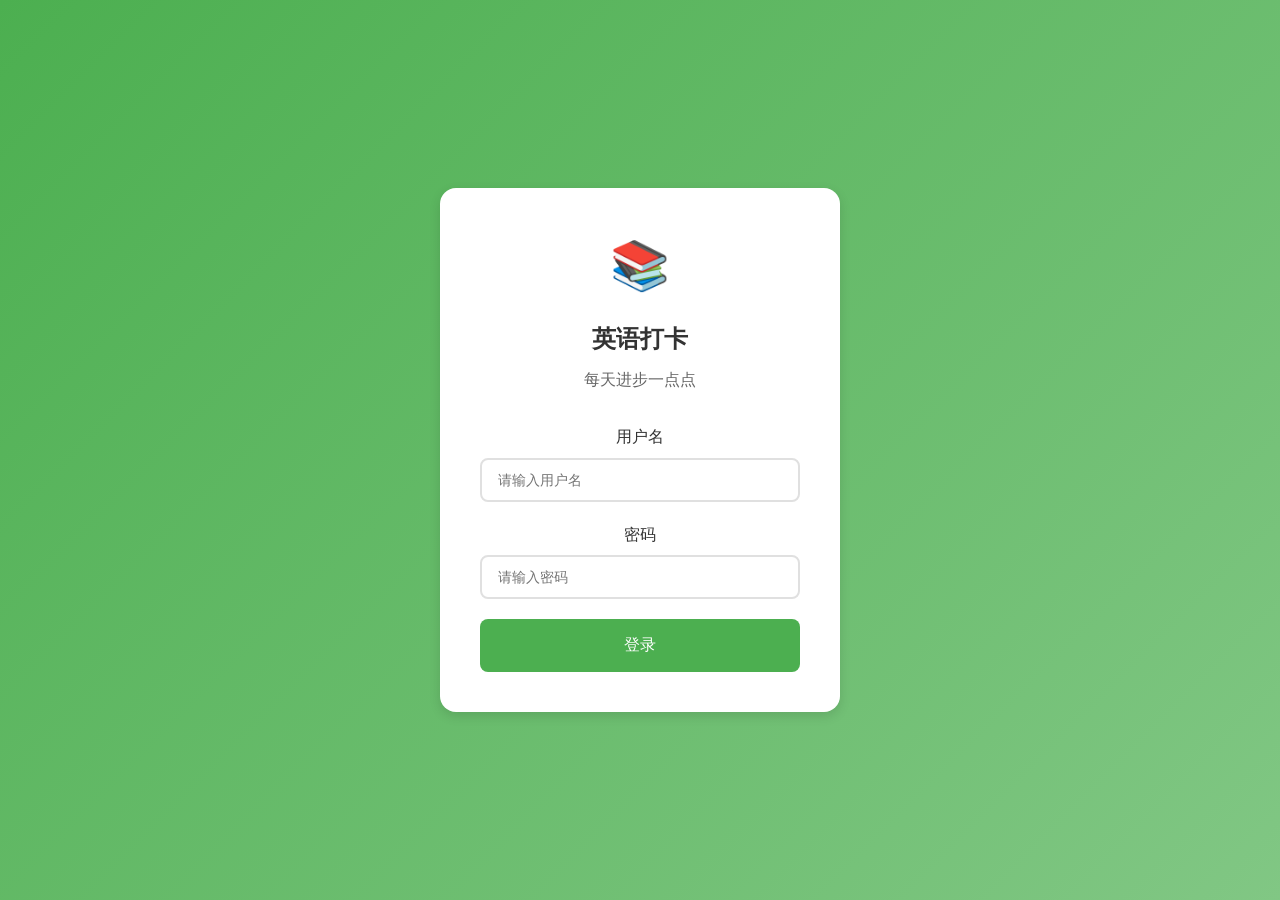
<file: admin.html>
<!DOCTYPE html>
<html lang="zh-CN">
<head>
    <meta charset="UTF-8">
    <meta name="viewport" content="width=device-width, initial-scale=1.0">
    <title>管理后台 - 英语打卡</title>
    <link rel="stylesheet" href="css/style.css">
</head>
<body>
    <!-- 导航栏 -->
    <nav class="navbar">
        <a href="index.html" class="navbar-brand">
            <span class="icon">📚</span>
            <span>英语打卡</span>
        </a>
        
        <ul class="navbar-menu">
            <li><a href="index.html">今日学习</a></li>
            <li><a href="admin.html" class="active">管理后台</a></li>
        </ul>
        
        <div class="navbar-user">
            <div class="navbar-avatar">A</div>
            <div class="navbar-dropdown">
                <a href="profile.html">👤 个人中心</a>
                <a href="#" onclick="App.logout(); return false;" class="danger">🚪 退出登录</a>
            </div>
        </div>
        
        <div class="hamburger">
            <span></span>
            <span></span>
            <span></span>
        </div>
    </nav>
    
    <!-- 管理后台布局 -->
    <div class="admin-layout">
        <!-- 侧边栏 -->
        <aside class="admin-sidebar">
            <ul class="admin-nav">
                <li>
                    <a href="admin.html" class="active">
                        <span class="icon">👥</span>
                        <span>用户管理</span>
                    </a>
                </li>
                <li>
                    <a href="index.html">
                        <span class="icon">🏠</span>
                        <span>返回首页</span>
                    </a>
                </li>
            </ul>
        </aside>
        
        <!-- 主内容区 -->
        <main class="admin-content">
            <div class="card">
                <div class="card-header">
                    <h1 class="card-title">👥 用户管理</h1>
                </div>
                
                <!-- 操作栏 -->
                <div class="search-bar">
                    <input type="text" class="form-input search-input" placeholder="搜索用户名或昵称...">
                    <button class="btn btn-primary add-user-btn">添加用户</button>
                </div>
                
                <!-- 用户表格 -->
                <div class="table-container">
                    <table class="table user-table">
                        <thead>
                            <tr>
                                <th>序号</th>
                                <th>用户名</th>
                                <th>昵称</th>
                                <th>部门</th>
                                <th>连续天数</th>
                                <th>总天数</th>
                                <th>操作</th>
                            </tr>
                        </thead>
                        <tbody>
                            <!-- 动态渲染 -->
                        </tbody>
                    </table>
                </div>
            </div>
        </main>
    </div>
    
    <!-- 添加/编辑用户弹窗 -->
    <div class="modal-overlay user-modal">
        <div class="modal">
            <div class="modal-header">
                <h3 class="modal-title">添加用户</h3>
                <button class="modal-close" onclick="AdminPage.hideUserModal()">&times;</button>
            </div>
            <form onsubmit="event.preventDefault(); AdminPage.saveUser();">
                <input type="hidden" name="id">
                
                <div class="form-group">
                    <label class="form-label">用户名 *</label>
                    <input type="text" name="username" class="form-input" placeholder="请输入用户名" required>
                </div>
                
                <div class="form-group">
                    <label class="form-label">昵称 *</label>
                    <input type="text" name="nickname" class="form-input" placeholder="请输入昵称" required>
                </div>
                
                <div class="form-group">
                    <label class="form-label">工号</label>
                    <input type="text" name="workNo" class="form-input" placeholder="请输入工号">
                </div>
                
                <div class="form-group">
                    <label class="form-label">部门</label>
                    <input type="text" name="department" class="form-input" placeholder="请输入部门">
                </div>
                
                <div class="form-group">
                    <label class="form-label">初始密码</label>
                    <input type="password" name="password" class="form-input" placeholder="留空则默认为123456">
                </div>
                
                <div class="modal-footer">
                    <button type="button" class="btn btn-outline" onclick="AdminPage.hideUserModal()">取消</button>
                    <button type="submit" class="btn btn-primary">确定</button>
                </div>
            </form>
        </div>
    </div>
    
    <div class="toast"></div>
    
    <script src="js/data.js"></script>
    <script src="js/app.js"></script>
</body>
</html>
</file>
<file: css/style.css>
/* ============================================
   英语打卡 - 样式文件
   主色调：#4CAF50（绿色）
   ============================================ */

/* CSS 变量 */
:root {
    --primary-color: #4CAF50;
    --primary-light: #81C784;
    --primary-dark: #388E3C;
    --secondary-color: #2196F3;
    --accent-color: #FF9800;
    --danger-color: #F44336;
    --background-color: #f5f7fa;
    --card-background: #ffffff;
    --text-primary: #333333;
    --text-secondary: #666666;
    --text-light: #999999;
    --border-color: #e0e0e0;
    --shadow-light: 0 2px 8px rgba(0, 0, 0, 0.08);
    --shadow-medium: 0 4px 12px rgba(0, 0, 0, 0.12);
    --border-radius-sm: 8px;
    --border-radius-md: 12px;
    --border-radius-lg: 16px;
    --nav-height: 56px;
    --max-width: 1200px;
}

/* 重置样式 */
* {
    margin: 0;
    padding: 0;
    box-sizing: border-box;
}

body {
    font-family: -apple-system, BlinkMacSystemFont, 'Segoe UI', Roboto, 'Helvetica Neue', Arial, sans-serif;
    background-color: var(--background-color);
    color: var(--text-primary);
    line-height: 1.6;
    min-height: 100vh;
}

/* 导航栏 */
.navbar {
    position: fixed;
    top: 0;
    left: 0;
    right: 0;
    height: var(--nav-height);
    background: var(--card-background);
    box-shadow: var(--shadow-light);
    z-index: 1000;
    display: flex;
    align-items: center;
    justify-content: space-between;
    padding: 0 24px;
}

.navbar-brand {
    display: flex;
    align-items: center;
    gap: 8px;
    font-size: 20px;
    font-weight: 600;
    color: var(--primary-color);
    text-decoration: none;
}

.navbar-brand .icon {
    font-size: 24px;
}

.navbar-menu {
    display: flex;
    gap: 32px;
    list-style: none;
}

.navbar-menu a {
    color: var(--text-secondary);
    text-decoration: none;
    font-size: 15px;
    font-weight: 500;
    padding: 8px 0;
    border-bottom: 2px solid transparent;
    transition: all 0.3s;
}

.navbar-menu a:hover,
.navbar-menu a.active {
    color: var(--primary-color);
    border-bottom-color: var(--primary-color);
}

.navbar-user {
    position: relative;
    display: flex;
    align-items: center;
    gap: 8px;
    cursor: pointer;
}

.navbar-avatar {
    width: 36px;
    height: 36px;
    border-radius: 50%;
    background: var(--primary-light);
    display: flex;
    align-items: center;
    justify-content: center;
    color: white;
    font-weight: 600;
}

.navbar-dropdown {
    position: absolute;
    top: 100%;
    right: 0;
    margin-top: 8px;
    background: var(--card-background);
    border-radius: var(--border-radius-sm);
    box-shadow: var(--shadow-medium);
    min-width: 160px;
    display: none;
    overflow: hidden;
}

.navbar-dropdown.show {
    display: block;
}

.navbar-dropdown a {
    display: block;
    padding: 12px 16px;
    color: var(--text-primary);
    text-decoration: none;
    transition: background 0.2s;
}

.navbar-dropdown a:hover {
    background: var(--background-color);
}

.navbar-dropdown a.danger {
    color: var(--danger-color);
}

/* 汉堡菜单 */
.hamburger {
    display: none;
    flex-direction: column;
    gap: 5px;
    cursor: pointer;
    padding: 8px;
}

.hamburger span {
    width: 24px;
    height: 2px;
    background: var(--text-primary);
    transition: all 0.3s;
}

/* 移动端侧边栏 */
.sidebar {
    position: fixed;
    top: 0;
    left: -280px;
    width: 280px;
    height: 100vh;
    background: var(--card-background);
    z-index: 2000;
    transition: left 0.3s;
    padding: 24px;
    box-shadow: var(--shadow-medium);
}

.sidebar.show {
    left: 0;
}

.sidebar-overlay {
    position: fixed;
    top: 0;
    left: 0;
    right: 0;
    bottom: 0;
    background: rgba(0, 0, 0, 0.5);
    z-index: 1999;
    display: none;
}

.sidebar-overlay.show {
    display: block;
}

.sidebar-menu {
    list-style: none;
    margin-top: 32px;
}

.sidebar-menu li {
    margin-bottom: 8px;
}

.sidebar-menu a {
    display: block;
    padding: 12px 16px;
    color: var(--text-primary);
    text-decoration: none;
    border-radius: var(--border-radius-sm);
    transition: background 0.2s;
}

.sidebar-menu a:hover,
.sidebar-menu a.active {
    background: var(--primary-light);
    color: white;
}

/* 主内容区 */
.main-content {
    margin-top: var(--nav-height);
    padding: 24px;
    max-width: var(--max-width);
    margin-left: auto;
    margin-right: auto;
}

/* 卡片 */
.card {
    background: var(--card-background);
    border-radius: var(--border-radius-md);
    padding: 24px;
    box-shadow: var(--shadow-light);
    margin-bottom: 24px;
}

.card-header {
    display: flex;
    align-items: center;
    justify-content: space-between;
    margin-bottom: 16px;
}

.card-title {
    font-size: 18px;
    font-weight: 600;
    color: var(--text-primary);
}

/* 按钮 */
.btn {
    display: inline-flex;
    align-items: center;
    justify-content: center;
    gap: 8px;
    padding: 12px 24px;
    border: none;
    border-radius: var(--border-radius-sm);
    font-size: 14px;
    font-weight: 500;
    cursor: pointer;
    transition: all 0.3s;
    text-decoration: none;
}

.btn-primary {
    background: var(--primary-color);
    color: white;
}

.btn-primary:hover {
    background: var(--primary-dark);
    transform: translateY(-2px);
    box-shadow: var(--shadow-medium);
}

.btn-primary:disabled {
    background: #ccc;
    cursor: not-allowed;
    transform: none;
}

.btn-secondary {
    background: var(--secondary-color);
    color: white;
}

.btn-outline {
    background: transparent;
    border: 2px solid var(--primary-color);
    color: var(--primary-color);
}

.btn-outline:hover {
    background: var(--primary-color);
    color: white;
}

.btn-danger {
    background: var(--danger-color);
    color: white;
}

.btn-lg {
    padding: 16px 32px;
    font-size: 16px;
}

.btn-sm {
    padding: 8px 16px;
    font-size: 12px;
}

.btn-block {
    width: 100%;
}

/* 表单 */
.form-group {
    margin-bottom: 20px;
}

.form-label {
    display: block;
    margin-bottom: 8px;
    font-weight: 500;
    color: var(--text-primary);
}

.form-input {
    width: 100%;
    padding: 12px 16px;
    border: 2px solid var(--border-color);
    border-radius: var(--border-radius-sm);
    font-size: 14px;
    transition: border-color 0.3s;
}

.form-input:focus {
    outline: none;
    border-color: var(--primary-color);
}

.form-error {
    color: var(--danger-color);
    font-size: 12px;
    margin-top: 4px;
}

/* 徽章 */
.badge {
    display: inline-flex;
    align-items: center;
    gap: 4px;
    padding: 6px 12px;
    border-radius: 20px;
    font-size: 12px;
    font-weight: 500;
}

.badge-primary {
    background: var(--primary-light);
    color: white;
}

.badge-warning {
    background: var(--accent-color);
    color: white;
}

.badge-success {
    background: var(--primary-color);
    color: white;
}

/* 欢迎区域 */
.welcome-section {
    display: flex;
    align-items: center;
    justify-content: space-between;
    margin-bottom: 24px;
    flex-wrap: wrap;
    gap: 16px;
}

.welcome-text h2 {
    font-size: 24px;
    margin-bottom: 4px;
}

.welcome-text p {
    color: var(--text-secondary);
}

.streak-badge {
    display: flex;
    align-items: center;
    gap: 8px;
    padding: 12px 20px;
    background: linear-gradient(135deg, var(--primary-color), var(--primary-light));
    border-radius: var(--border-radius-lg);
    color: white;
    box-shadow: var(--shadow-medium);
}

.streak-badge .fire {
    font-size: 24px;
}

.streak-badge .count {
    font-size: 28px;
    font-weight: 700;
}

.streak-badge .label {
    font-size: 12px;
    opacity: 0.9;
}

/* 学习卡片 */
.learn-card {
    background: var(--card-background);
    border-radius: var(--border-radius-md);
    padding: 32px;
    box-shadow: var(--shadow-light);
    margin-bottom: 24px;
}

.word-card {
    border-left: 4px solid var(--primary-color);
}

.sentence-card {
    border-left: 4px solid var(--secondary-color);
}

.word-header {
    display: flex;
    align-items: center;
    gap: 16px;
    margin-bottom: 16px;
}

.word-text {
    font-size: 32px;
    font-weight: 700;
    color: var(--text-primary);
}

.word-phonetic {
    font-size: 18px;
    color: var(--text-light);
}

.word-pos {
    display: inline-block;
    padding: 4px 12px;
    background: var(--primary-light);
    color: white;
    border-radius: 4px;
    font-size: 12px;
    margin-bottom: 12px;
}

.word-meaning {
    font-size: 20px;
    color: var(--text-primary);
    margin-bottom: 16px;
}

.word-example {
    padding: 16px;
    background: var(--background-color);
    border-radius: var(--border-radius-sm);
    margin-top: 16px;
}

.word-example-en {
    font-style: italic;
    color: var(--text-secondary);
    margin-bottom: 8px;
}

.word-example-cn {
    color: var(--text-light);
    font-size: 14px;
}

.sentence-label {
    display: inline-block;
    padding: 6px 12px;
    background: var(--secondary-color);
    color: white;
    border-radius: 4px;
    font-size: 12px;
    margin-bottom: 16px;
}

.sentence-en {
    font-size: 20px;
    font-style: italic;
    color: var(--text-primary);
    margin-bottom: 12px;
    line-height: 1.6;
}

.sentence-cn {
    font-size: 16px;
    color: var(--text-secondary);
}

/* 打卡按钮区 */
.checkin-section {
    text-align: center;
    padding: 32px;
}

.checkin-btn {
    width: 100%;
    max-width: 400px;
    padding: 20px 40px;
    font-size: 18px;
    border-radius: var(--border-radius-lg);
}

.checkin-btn.checked {
    background: #ccc;
}

/* 排行榜 */
.rank-podium {
    display: flex;
    justify-content: center;
    align-items: flex-end;
    gap: 24px;
    margin-bottom: 32px;
    padding: 32px 0;
}

.podium-item {
    display: flex;
    flex-direction: column;
    align-items: center;
    text-align: center;
}

.podium-item.first {
    order: 2;
}

.podium-item.second {
    order: 1;
}

.podium-item.third {
    order: 3;
}

.podium-avatar {
    position: relative;
    margin-bottom: 12px;
}

.podium-avatar .avatar {
    border-radius: 50%;
    border: 4px solid;
    display: flex;
    align-items: center;
    justify-content: center;
    font-weight: 700;
    color: white;
}

.podium-item.first .avatar {
    width: 80px;
    height: 80px;
    font-size: 32px;
    border-color: #FFD700;
    background: linear-gradient(135deg, #FFD700, #FFA500);
}

.podium-item.second .avatar {
    width: 64px;
    height: 64px;
    font-size: 24px;
    border-color: #C0C0C0;
    background: linear-gradient(135deg, #C0C0C0, #A0A0A0);
}

.podium-item.third .avatar {
    width: 64px;
    height: 64px;
    font-size: 24px;
    border-color: #CD7F32;
    background: linear-gradient(135deg, #CD7F32, #8B4513);
}

.podium-crown {
    position: absolute;
    top: -20px;
    left: 50%;
    transform: translateX(-50%);
    font-size: 24px;
}

.podium-name {
    font-weight: 600;
    margin-bottom: 4px;
}

.podium-days {
    color: var(--text-secondary);
    font-size: 14px;
}

.podium-stand {
    width: 80px;
    height: 60px;
    margin-top: 12px;
    border-radius: 8px 8px 0 0;
}

.podium-item.first .podium-stand {
    height: 80px;
    background: linear-gradient(180deg, #FFD700, #FFA500);
}

.podium-item.second .podium-stand {
    height: 60px;
    background: linear-gradient(180deg, #C0C0C0, #A0A0A0);
}

.podium-item.third .podium-stand {
    height: 40px;
    background: linear-gradient(180deg, #CD7F32, #8B4513);
}

/* 排行榜列表 */
.rank-list {
    list-style: none;
}

.rank-item {
    display: flex;
    align-items: center;
    padding: 16px;
    border-radius: var(--border-radius-sm);
    margin-bottom: 8px;
    transition: background 0.2s;
}

.rank-item:hover {
    background: var(--background-color);
}

.rank-item.current-user {
    background: rgba(76, 175, 80, 0.1);
    border: 1px solid var(--primary-light);
}

.rank-position {
    width: 40px;
    font-weight: 700;
    color: var(--text-light);
}

.rank-item:nth-child(1) .rank-position,
.rank-item:nth-child(2) .rank-position,
.rank-item:nth-child(3) .rank-position {
    color: var(--primary-color);
}

.rank-avatar {
    width: 40px;
    height: 40px;
    border-radius: 50%;
    background: var(--primary-light);
    display: flex;
    align-items: center;
    justify-content: center;
    color: white;
    font-weight: 600;
    margin-right: 12px;
}

.rank-info {
    flex: 1;
}

.rank-name {
    font-weight: 500;
}

.rank-dept {
    font-size: 12px;
    color: var(--text-light);
}

.rank-stats {
    text-align: right;
}

.rank-continuous {
    font-size: 18px;
    font-weight: 700;
    color: var(--primary-color);
}

.rank-total {
    font-size: 12px;
    color: var(--text-light);
}

/* 统计卡片 */
.stats-grid {
    display: grid;
    grid-template-columns: repeat(3, 1fr);
    gap: 20px;
    margin-bottom: 32px;
}

.stat-card {
    background: linear-gradient(135deg, var(--primary-color), var(--primary-light));
    border-radius: var(--border-radius-md);
    padding: 24px;
    color: white;
    text-align: center;
}

.stat-number {
    font-size: 48px;
    font-weight: 700;
    margin-bottom: 8px;
}

.stat-label {
    font-size: 14px;
    opacity: 0.9;
}

.stat-icon {
    font-size: 32px;
    margin-bottom: 8px;
}

/* 日历热力图 */
.heatmap-container {
    overflow-x: auto;
    padding: 16px 0;
}

.heatmap {
    display: flex;
    gap: 3px;
}

.heatmap-month {
    display: flex;
    flex-direction: column;
    gap: 3px;
}

.heatmap-week {
    display: flex;
    gap: 3px;
}

.heatmap-day {
    width: 14px;
    height: 14px;
    border-radius: 2px;
    background: var(--border-color);
    cursor: pointer;
    transition: transform 0.2s;
}

.heatmap-day:hover {
    transform: scale(1.2);
}

.heatmap-day.level-1 {
    background: #C8E6C9;
}

.heatmap-day.level-2 {
    background: #81C784;
}

.heatmap-day.level-3 {
    background: #4CAF50;
}

.heatmap-day.level-4 {
    background: #388E3C;
}

.heatmap-legend {
    display: flex;
    align-items: center;
    justify-content: flex-end;
    gap: 8px;
    margin-top: 16px;
    font-size: 12px;
    color: var(--text-light);
}

.heatmap-legend .day {
    width: 14px;
    height: 14px;
    border-radius: 2px;
}

/* 趋势图 */
.trend-chart {
    height: 300px;
    position: relative;
}

.trend-chart svg {
    width: 100%;
    height: 100%;
}

/* 表格 */
.table-container {
    overflow-x: auto;
}

.table {
    width: 100%;
    border-collapse: collapse;
}

.table th,
.table td {
    padding: 12px 16px;
    text-align: left;
    border-bottom: 1px solid var(--border-color);
}

.table th {
    background: var(--background-color);
    font-weight: 600;
}

.table tr:hover {
    background: var(--background-color);
}

.table .actions {
    display: flex;
    gap: 8px;
}

/* 搜索栏 */
.search-bar {
    display: flex;
    gap: 12px;
    margin-bottom: 24px;
}

.search-bar .form-input {
    flex: 1;
}

/* 弹窗 */
.modal-overlay {
    position: fixed;
    top: 0;
    left: 0;
    right: 0;
    bottom: 0;
    background: rgba(0, 0, 0, 0.5);
    display: none;
    justify-content: center;
    align-items: center;
    z-index: 3000;
}

.modal-overlay.show {
    display: flex;
}

.modal {
    background: var(--card-background);
    border-radius: var(--border-radius-md);
    padding: 24px;
    width: 90%;
    max-width: 500px;
    max-height: 90vh;
    overflow-y: auto;
}

.modal-header {
    display: flex;
    justify-content: space-between;
    align-items: center;
    margin-bottom: 20px;
}

.modal-title {
    font-size: 18px;
    font-weight: 600;
}

.modal-close {
    background: none;
    border: none;
    font-size: 24px;
    cursor: pointer;
    color: var(--text-light);
}

.modal-footer {
    display: flex;
    gap: 12px;
    justify-content: flex-end;
    margin-top: 24px;
}

/* 登录页 */
.login-container {
    min-height: 100vh;
    display: flex;
    justify-content: center;
    align-items: center;
    background: linear-gradient(135deg, var(--primary-color), var(--primary-light));
    padding: 24px;
}

.login-card {
    background: var(--card-background);
    border-radius: var(--border-radius-lg);
    padding: 40px;
    width: 100%;
    max-width: 400px;
    box-shadow: var(--shadow-medium);
    text-align: center;
}

.login-logo {
    font-size: 48px;
    margin-bottom: 16px;
}

.login-title {
    font-size: 24px;
    font-weight: 700;
    margin-bottom: 8px;
}

.login-subtitle {
    color: var(--text-secondary);
    margin-bottom: 32px;
}

/* 提示消息 */
.toast {
    position: fixed;
    top: 80px;
    left: 50%;
    transform: translateX(-50%);
    padding: 16px 24px;
    border-radius: var(--border-radius-sm);
    color: white;
    font-weight: 500;
    z-index: 4000;
    display: none;
}

.toast.show {
    display: block;
    animation: slideDown 0.3s ease;
}

.toast.success {
    background: var(--primary-color);
}

.toast.error {
    background: var(--danger-color);
}

@keyframes slideDown {
    from {
        opacity: 0;
        transform: translateX(-50%) translateY(-20px);
    }
    to {
        opacity: 1;
        transform: translateX(-50%) translateY(0);
    }
}

/* 加载动画 */
.loading {
    display: flex;
    justify-content: center;
    align-items: center;
    padding: 40px;
}

.loading-spinner {
    width: 40px;
    height: 40px;
    border: 4px solid var(--border-color);
    border-top-color: var(--primary-color);
    border-radius: 50%;
    animation: spin 1s linear infinite;
}

@keyframes spin {
    to {
        transform: rotate(360deg);
    }
}

/* 空状态 */
.empty-state {
    text-align: center;
    padding: 60px 20px;
    color: var(--text-light);
}

.empty-state .icon {
    font-size: 64px;
    margin-bottom: 16px;
}

.empty-state p {
    font-size: 16px;
}

/* 响应式设计 */
@media (max-width: 1024px) {
    .stats-grid {
        grid-template-columns: repeat(3, 1fr);
    }
}

@media (max-width: 768px) {
    .navbar-menu {
        display: none;
    }
    
    .hamburger {
        display: flex;
    }
    
    .navbar-user {
        display: none;
    }
    
    .main-content {
        padding: 16px;
    }
    
    .welcome-section {
        flex-direction: column;
        align-items: flex-start;
    }
    
    .stats-grid {
        grid-template-columns: 1fr;
    }
    
    .rank-podium {
        flex-direction: column;
        align-items: center;
    }
    
    .podium-item.first {
        order: 1;
    }
    
    .podium-item.second {
        order: 2;
    }
    
    .podium-item.third {
        order: 3;
    }
    
    .card {
        padding: 16px;
    }
    
    .word-text {
        font-size: 24px;
    }
    
    .word-phonetic {
        font-size: 14px;
    }
    
    .word-meaning {
        font-size: 16px;
    }
    
    .sentence-en {
        font-size: 16px;
    }
    
    .login-card {
        padding: 24px;
    }
}

/* 打卡成功动画 */
.confetti {
    position: fixed;
    top: 0;
    left: 0;
    width: 100%;
    height: 100%;
    pointer-events: none;
    z-index: 5000;
}

/* 隐藏类 */
.hidden {
    display: none !important;
}

/* 管理后台侧边栏 */
.admin-layout {
    display: flex;
    margin-top: var(--nav-height);
    min-height: calc(100vh - var(--nav-height));
}

.admin-sidebar {
    width: 240px;
    background: var(--card-background);
    border-right: 1px solid var(--border-color);
    padding: 24px 0;
}

.admin-content {
    flex: 1;
    padding: 24px;
    max-width: calc(100% - 240px);
}

@media (max-width: 768px) {
    .admin-sidebar {
        display: none;
    }
    
    .admin-content {
        max-width: 100%;
    }
}

.admin-nav {
    list-style: none;
}

.admin-nav a {
    display: flex;
    align-items: center;
    gap: 12px;
    padding: 12px 24px;
    color: var(--text-secondary);
    text-decoration: none;
    transition: all 0.2s;
}

.admin-nav a:hover,
.admin-nav a.active {
    background: rgba(76, 175, 80, 0.1);
    color: var(--primary-color);
    border-right: 3px solid var(--primary-color);
}

.admin-nav .icon {
    font-size: 18px;
}

/* 用户头像样式 */
.avatar {
    width: 40px;
    height: 40px;
    border-radius: 50%;
    background: linear-gradient(135deg, var(--primary-color), var(--primary-light));
    display: flex;
    align-items: center;
    justify-content: center;
    color: white;
    font-weight: 600;
}

/* 管理后台表格操作按钮 */
.table .btn-icon {
    padding: 6px 10px;
    font-size: 12px;
}

/* 分页 */
.pagination {
    display: flex;
    justify-content: center;
    gap: 8px;
    margin-top: 24px;
}

.pagination button {
    padding: 8px 16px;
    border: 1px solid var(--border-color);
    background: var(--card-background);
    border-radius: var(--border-radius-sm);
    cursor: pointer;
    transition: all 0.2s;
}

.pagination button:hover,
.pagination button.active {
    background: var(--primary-color);
    color: white;
    border-color: var(--primary-color);
}

.pagination button:disabled {
    opacity: 0.5;
    cursor: not-allowed;
}
</file>
